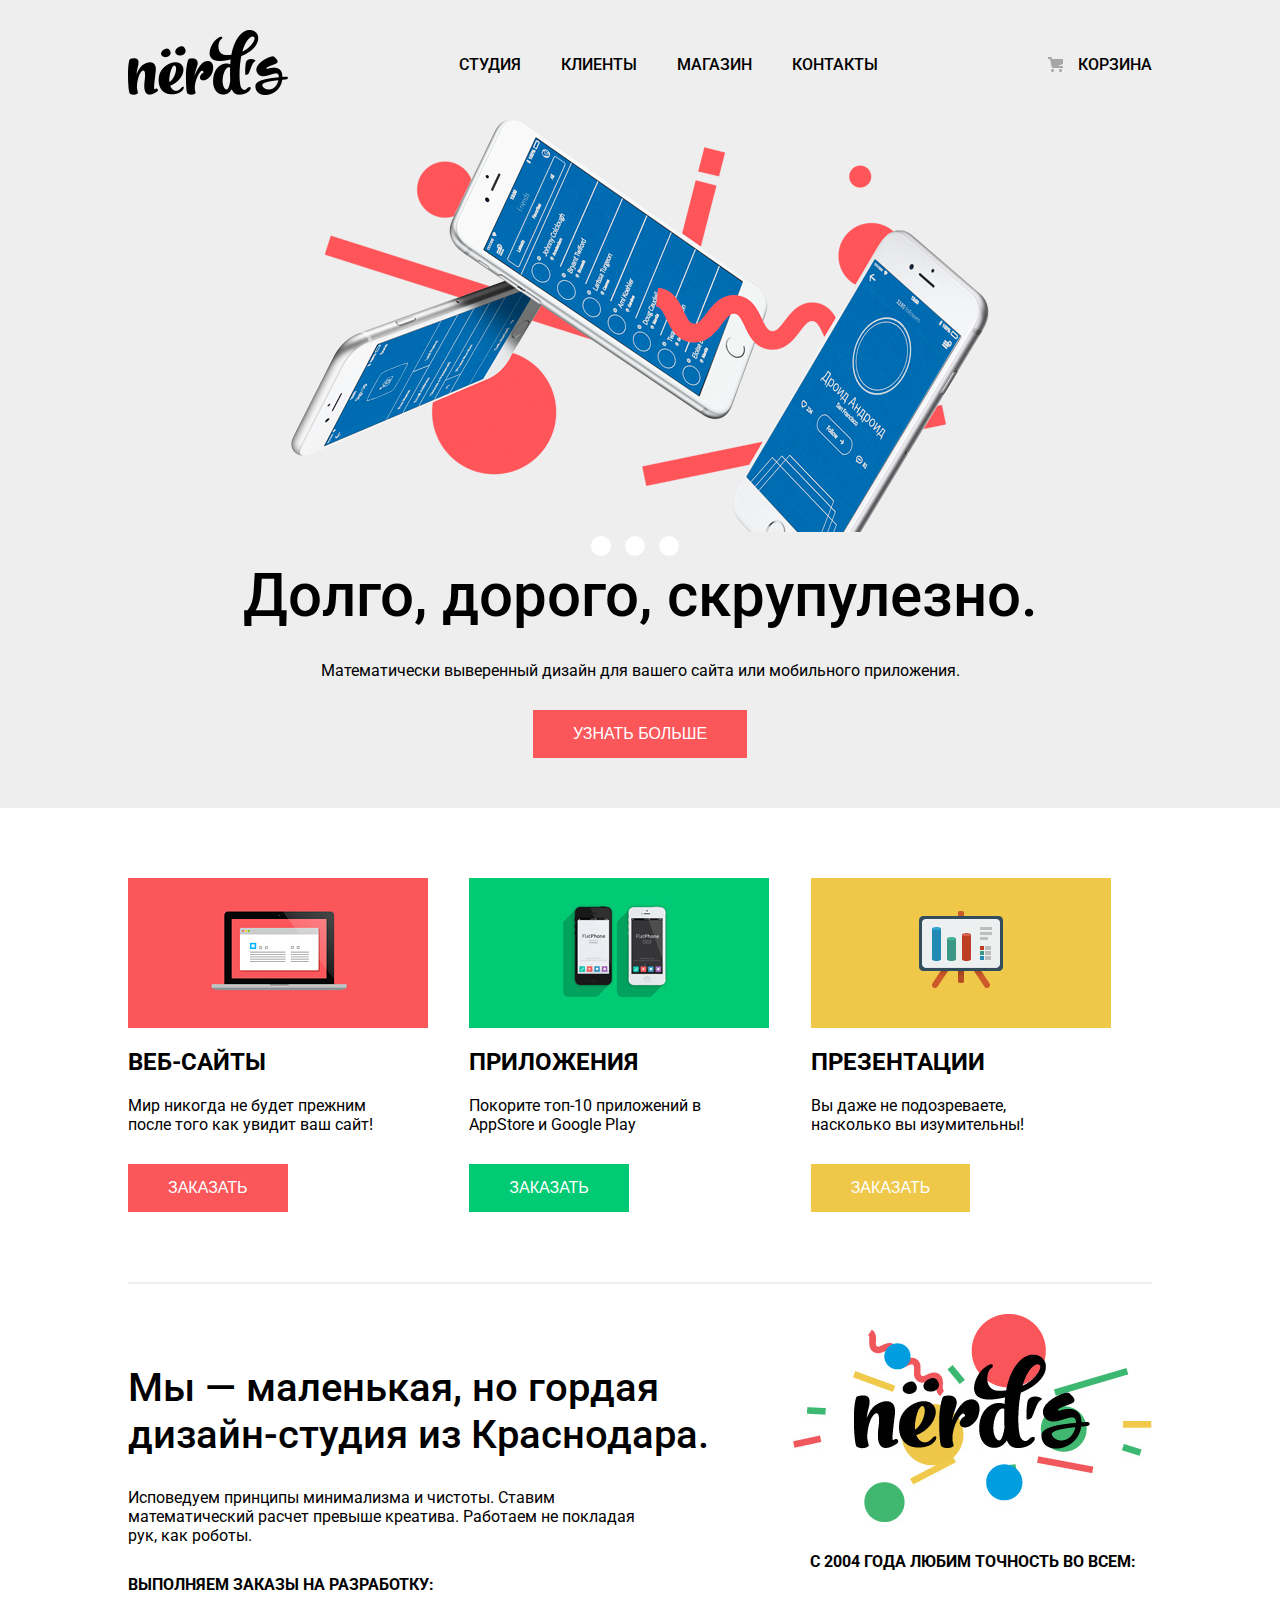
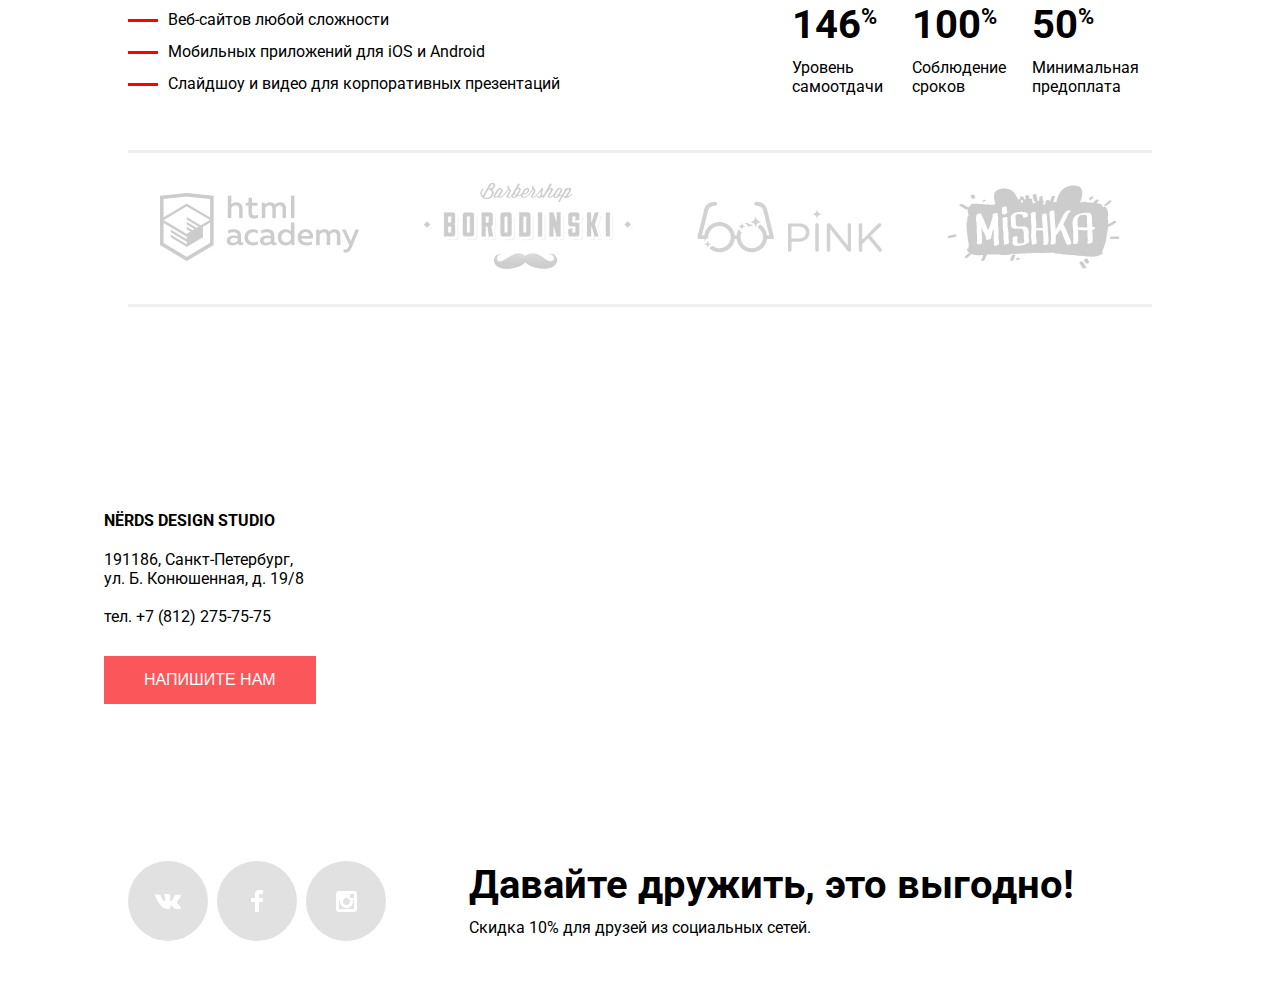
<file: index.html>
<!DOCTYPE html>
<html lang="ru">
<head>
    <meta charset="UTF-8">
    <meta http-equiv="X-UA-Compatible" content="IE=edge">
    <meta name="viewport" content="width=device-width, initial-scale=1.0">
    <title>Дизайн сайтов от Nёrds</title>
    <meta name="description" content="Дизайн сайтов в Санкт-Петербурге и Краснодаре от студии Nёrds быстро, дешево, качественно">
    <link href="https://fonts.googleapis.com/css2?family=Roboto:ital,wght@0,400;0,500;0,700;1,400&display=swap" rel="stylesheet"> 
    <link rel="stylesheet" href="/css/style.css">
    <link rel="stylesheet" href="/css/media.css">
</head>
<body>
<div class="site">

    <header class="header fon_grey">
        <div class="wrapper">

            <div class="logo"><img src="/img/nerds-logo.png" alt="Логотип Nёrds"></div>

            <div class="nav">
                
                <button class="nav_toggle"><label for="nav_toggle"></label></button>

                <input type="checkbox" id="nav_toggle" onclick="document.getElementById('check').checked = false;document.getElementById('nav_toggle').checked = true;">


                <input type="checkbox" id="check">

                <div class="check_closing">
                    <span></span>
                    <span></span>
                </div>

                <ul>                  
                    <li><a href="#">Студия</a></li>
                    <li><a href="#">Клиенты</a></li>
                    <li><a href="#">Магазин</a></li>
                    <li><a href="#">Контакты</a></li>
                </ul>
 
            </div>

            <div class="carts"><a href="#">Корзина</a></div>
                
        </div>
    </header>

    <section class="promo fon_grey">
        <div class="wrapper">

            <div class="promo_text">

                <p>Долго, дорого, скрупулезно.</p>

                <p>Математически выверенный дизайн для вашего сайта или мобильного приложения.</p>

                <button class="button" onclick="alert('1 - Вы связываетесь с нами \n2 - Мы приниаем все ваши пожелания \n3 - Выполняем заказ в кратчайшие сроки');">Узнать <span class="button_text">больше</span></button>

            </div>

            <div class="switch">
                
                <span class="switch_item"></span>
                <span class="switch_item"></span>
                <span class="switch_item"></span>
            
            </div>

            <div class="promo_img"><img src="/img/slide1.png" alt="#"></div>
          
        </div>
    </section>

    <section class="offers">
        <div class="wrapper">

            <div class="offers_item">

                <div class="offers_img var_image1"></div>
                <p>Веб-сайты</p>
                <p>Мир никогда не будет прежним после того как увидит ваш сайт!</p>
                <button class="button" onclick="window.location.href = '/pages/order.html';">Заказать</button>

            </div>

            <div class="offers_item">

                <div class="offers_img var_image2"></div>
                <p>Приложения</p>
                <p>Покорите топ-10 приложений в AppStore и Google Play</p>
                <button class="button button_green" onclick="window.location.href = '/pages/order.html';">Заказать</button>


            </div>

            <div class="offers_item">

                <div  class="offers_img var_image3"></div>
                <p>Презентации</p>
                <p>Вы даже не подозреваете, насколько вы изумительны!</p>
                <button class="button button_yellow" onclick="window.location.href = '/pages/order.html';">Заказать</button>

            </div>    

        </div>
    </section>

    <section class="text_company">
        <div class="wrapper">

            <div class="text_company1">

                <p>Мы — маленькая, но гордая дизайн-студия из Краснодара. </p>
                <p>Исповедуем принципы минимализма и чистоты. Ставим математический расчет превыше креатива. Работаем не покладая рук, как роботы.</p>
                <p>Выполняем заказы на разработку:</p>
                <div>
                <ul>
                    <li>Веб-сайтов любой сложности</li>
                    <li>Мобильных приложений для iOS и Android</li>
                    <li>Слайдшоу и видео для корпоративных презентаций</li>
                </ul>
                </div>

            </div>

            <div class="text_company2">

                <img src="/img/nerds-illustration.png" alt="Логотип 2 Nёrds">

                <p class="describe">с 2004 года Любим точность во всем:</p>

                <div class="achievements">
                    <div class="achievements_item">
                        <p>146<sup>%</sup></p>
                        <p>Уровень<br /> самоотдачи</p>
                    </div>
                    <div class="achievements_item">
                        <p>100<sup>%</sup></p>
                        <p>Соблюдение<br /> сроков</p>
                    </div>
                    <div class="achievements_item">
                        <p>50<sup>%</sup></p>
                        <p>Минимальная<br /> предоплата</p>
                    </div>
                </div>
            </div>

        </div>
    </section>

    <section class="clients">
        <div class="wrapper">
            
            <div><img src="/img/logo-html-academy.png" alt=""></div>
            <div><img src="/img/logo-borodinski.png" alt=""></div>
            <div><img src="/img/logo-pink.png" alt=""></div>
            <div><img src="/img/logo-mishka.png" alt=""></div>

        </div>        
    </section>

    <section class="maps">
    
        <div class="mapping">

            <div class="text_adress">

                <p style="margin-bottom: 20px;"><strong>NЁRDS DESIGN STUDIO</strong></p>

                <p>191186, Санкт-Петербург, <br />
                    ул. Б. Конюшенная, д. 19/8
                    <br />
                    <br />
                    тел. +7 (812) 275-75-75
                </p>

                <button class="button" onclick="window.location.href = '/pages/order.html';" target="_blunk"  >Напишите нам</button>

            </div>

            <iframe src="https://www.google.com/maps/embed?pb=!1m18!1m12!1m3!1d1998.6296998330254!2d30.316352604951955!3d59.93828653084275!2m3!1f0!2f0!3f0!3m2!1i1024!2i768!4f13.1!3m3!1m2!1s0x4696310fca145cc1%3A0x42b32648d8238007!2z0JHQvtC70YzRiNCw0Y8g0JrQvtC90Y7RiNC10L3QvdCw0Y8g0YPQuy4sIDE5LzgsINCh0LDQvdC60YIt0J_QtdGC0LXRgNCx0YPRgNCzLCDQoNC-0YHRgdC40Y8sIDE5MTE4Ng!5e0!3m2!1sru!2sby!4v1633474333961!5m2!1sru!2sby" width="600" height="450" style="border:0;" allowfullscreen="" loading="lazy"></iframe>
    
        </div>

    </section>

    <footer class="footer">
        <div class="wrapper">

            <div class="social">
                <a class="soc_vk" href="#"></a> 
                <a class="soc_fb" href="#"></a>
                <a class="soc_inst" href="#"></a>
            </div>
        
            <div class="footer_text">
                <p>Давайте дружить, это выгодно!</p>
                <p>Скидка 10% для друзей из социальных сетей.</p>
            </div>
    
        </div>
    </footer>

</div>   
</body>
</html>
</file>
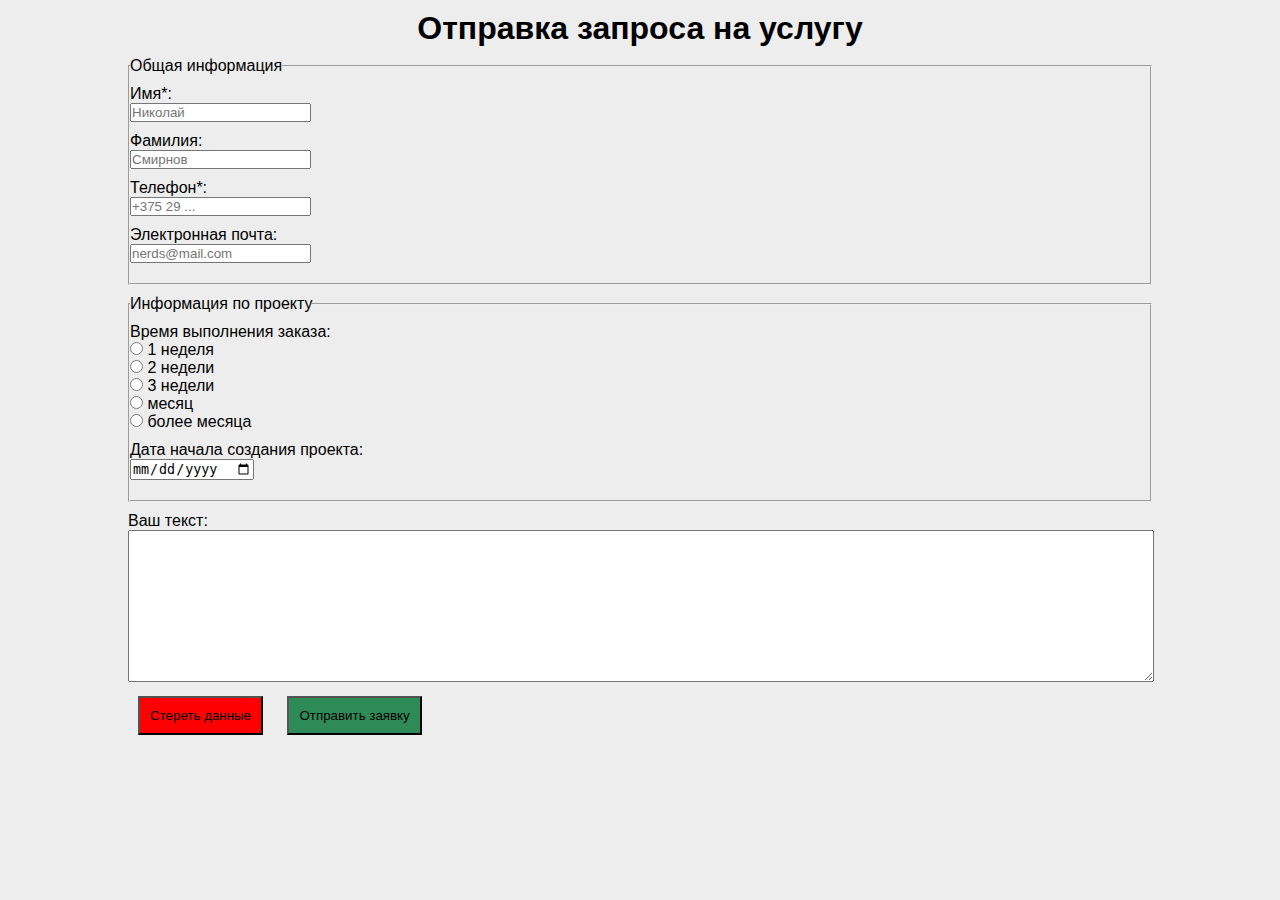
<file: pages/order.html>
<!DOCTYPE html>
<html lang="en">
<head>
    <meta charset="UTF-8">
    <meta http-equiv="X-UA-Compatible" content="IE=edge">
    <meta name="viewport" content="width=device-width, initial-scale=1.0">
    <title>Форма отправки</title>
    <link rel="stylesheet" href="/css/style.css">
    <link rel="stylesheet" href="/css/style_order.css">
</head>
<body>
<div class="application_form">

    <div class="wrapper">

    <h1>Отправка запроса на услугу</h1>
    
    <form action="#" name="form_request" method="POST">

        <fieldset>

            <legend>Общая информация</legend>

        <p>Имя*:</p>
        <input required type="text" name="name" minlength="2" maxlength="20" placeholder="Николай" />

        <p>Фамилия:</p>

        <input type="text" name="surname" minlength="2" maxlength="20" placeholder="Смирнов" />

        
        <p>Телефон*:</p>

        <input required type="tel" name="phone" placeholder="+375 29 ..." />

        <p>Электронная почта:</p>

        <input type="email" name="mail" placeholder="nerds@mail.com" />

        </fieldset>

        <fieldset>

            <legend>Информация по проекту</legend>

        <p>Время выполнения заказа:</p>

        <input type="radio" name="time" /> 1 неделя <br />
        <input type="radio" name="time" /> 2 недели <br />
        <input type="radio" name="time" /> 3 недели <br />
        <input type="radio" name="time" />  месяц <br />
        <input type="radio" name="time" />  более месяца
        
        <p>Дата начала создания проекта:</p>

        <input type="date" name="date" />

        </fieldset>

        <p>Ваш текст:</p>

        <div>
        <textarea name="notes" cols="30" rows="10"></textarea>
        </div>

        <button type="reset" class="reset">Стереть данные</button>

        <button type="submit" class="send">Отправить заявку</button>    

    </form>

    </div>

</div>
</body>
</html>
</file>
<file: css/style.css>
* {
    margin: 0;
    padding: 0;
}

body {
    font-family: 'Roboto', sans-serif;
    font-size: 16px;
}

.wrapper {
    max-width: 1280px;
    width: 80%;
    margin-left: auto;
    margin-right: auto;
}

.fon_grey {
    background-color: #eee;
}

.header .wrapper {
    display: flex;
    justify-content: space-between;
    align-items: center;
    text-transform: uppercase;
    font-weight: 500;
    padding-top: 30px;
}

.nav_toggle {
    position: relative;
    display: none;
    padding: 5px;
}

.nav_toggle::before {
    content: "MENU";
    font-weight: 700;
    font-size: 16px;
}

.nav_toggle label {
    position: absolute;
    display: block;
    width: 100%;
    height: 100%;
    top: 0;
    left: 0;
}

#nav_toggle, 
#check, 
.check_closing {
    display: none;
}

#check {
    opacity: 0;
    width: 25px;
    height: 25px;

}

.check_closing {
    position: relative;
}

.check_closing span {
    display: inline-block;
    width: 20px;
    height: 5px;
    background-color: #000;
    z-index: 4;
    position: absolute;
}

.check_closing span:first-child {
    transform: rotate(45deg);
}

.check_closing span:last-child {
    transform: rotate(-45deg);
}

.nav ul {
    display: flex;
    list-style: none;
}

.nav a {
    padding: 20px;
    color: #000;
    text-decoration: none;
}

.carts a {
    text-decoration: none;
    color: #000;
}

.carts a::before {
    content: "";
    padding-right: 30px;
    background: url(/img/cart-icon.png) no-repeat left center;
}

.promo_text {
    width: 35%;
    margin: 20px 0;
}

.promo_text p:first-child {
    font-size: 60px;
    font-weight: 500;
    padding: 30px 0;
}

.button {
    margin: 30px 0;
    padding: 15px 40px;
    font-size: 16px;
    background-color: #fb565a;
    color: #fff;
    text-transform: uppercase;
    border: 0;
    cursor: pointer;

}

.promo .wrapper {
    display: flex;
    position: relative;
}
.promo_img img {
    width: 100%;
    margin-left: 10%;
}

.switch {
    position: absolute;
    bottom: 21%;
    left: 49%
}

.switch_item {
    display: inline-block;
    background-color: #fff;
    padding: 10px;
    margin-right: 10px;
    border-radius: 50%;
    cursor: pointer;
}

.switch_item:hover {
    background-image: url(/img/active-button.png);
    background-repeat: no-repeat;
    background-position: center;

}

.offers .wrapper {
    display: flex;
    padding: 50px 0 20px 0;
    border-bottom: 2px solid #eee;
}

.offers_item {
    padding: 20px 0;
    flex: 1 1;
}

.offers_img {
    width: 300px;
    height: 150px;
}

.var_image1 {
    background-image: url(/img/illustration-1.png);
}

.var_image2 {
    background-image: url(/img/illustration-2.png);
}

.var_image3 {
    background-image: url(/img/illustration-3.png);
}

.offers_item p:nth-child(2) {
    font-size: 24px;
    font-weight: bold;
    text-transform: uppercase;
    margin: 20px 0;
}

.offers_item p:nth-child(3) {
    width: 65%;
}

.button_green {
    background-color: #00ca74;
}

.button_yellow {
    background-color: #efc84a;
}

.text_company .wrapper {
    display: flex;
    padding: 30px 0;
}


.text_company1 p:first-child {
    font-size: 40px;
    font-weight: 500;
    padding: 20px 0;
    width: 600px;
    margin-top: 30px;
}


.text_company1 p:nth-child(2) {
    width: 80%;
    margin: 10px 0;
}

.text_company1 p:nth-child(3) {
 
    font-weight: bold;
    text-transform: uppercase;
    margin: 30px 0 10px 0;
}

.text_company1 ul {
    list-style: none;
}

.text_company1 ul li {
    line-height: 2;
}

.text_company1 ul li::before {
    display: inline-block;
    content: " ";
    height: 3px;
    width: 30px;
    background-color: red;
    margin-right: 10px;
    vertical-align: middle;
}


.text_company2 img {
    display: block;
    margin-bottom: 30px;   
}

.text_company2 .describe {
    font-weight: bold;
    text-transform: uppercase;
    margin-left: 5%;
    margin-bottom: 20px;
}

.achievements {
    display: flex;
}

.achievements_item {
   flex: 1;
}

.achievements_item p:first-child {
    font-size: 40px;
    font-weight: bold;
    margin: 10px 0; 
}

.achievements_item sup {
    font-size: 22px;
}


.clients .wrapper {
    display: flex;
    justify-content: space-around;
    align-items: center;
    border-top: 3px solid #eee;
    border-bottom: 3px solid #eee;
    margin-top: 20px;
    margin-bottom: 10px;
}

.clients .wrapper img {
    margin: 30px 0;
}

.mapping {
    margin: 50px 0;
    position: relative;
}

.text_adress {
    position: absolute;
    top: 25%;
    left: 5%;
    background-color: #fff;
    padding: 40px 40px 10px 40px;
}

iframe {
    width: 100%;
   
}

.footer .wrapper {
    display: flex;
    align-items: flex-start;
}

.footer a {
    display: inline-block;
    background-color: #e1e1e1;
    background-repeat: no-repeat;
    width: 80px;
    height: 80px;
    border-radius: 50%;
    background-position: center;
    margin-right: 5px;
}

.soc_vk {
    background-image: url(/img/vk-icon.png);
}

.soc_fb {
    background-image: url(/img/fb-icon.png);
}

.soc_inst {
    background-image: url(/img/insta-icon.png);
}

.social {
    width: 33.3%;
    margin-bottom: 40px;
}

.footer_text p:first-child {
    font-size: 40px;
    font-weight: bold;
    margin-bottom: 10px;
}
</file>
<file: css/media.css>
@media (max-width: 1470px) {

    .promo .wrapper {
        align-items: center;
        flex-direction: column-reverse;
    }

    .promo_text {
        width: 100%;
        text-align: center;
        margin: 0 0 20px 0;
    }

    .promo_text p:first-child {
        padding-top: 0;
    }

    .promo_img img {
        margin: 20px 0 0 0;
    }

    .switch {
        position: static;
    }

}

@media (max-width: 1410px) {

    .offers_item p:nth-child(3) {
        width: 80%;
    }
}

@media (max-width: 1270px) {

    .offers .wrapper {
        flex-wrap: wrap;
        justify-content: space-evenly;
    }

    .offers_item {
        flex: auto;
        text-align: center;
    }

    .offers_img {
        margin: 0 auto;
    }

    .offers_item p:nth-child(3) {
        margin: 0 auto;
        width: 60%;
    }

    .text_company .wrapper {
        flex-direction: column;
        align-items: center;
        padding-top: 0;
    }

    .text_company1 {
        margin: 30px;
    }

    .text_company1 p {
        text-align: center;
    }

    .text_company1 p:first-child {
        width: auto;
        margin-top: 0;
    }

    .text_company1 p:nth-child(2) {
        width: auto;
    }

    .text_company1 ul li {
        text-align: center;    
    }

    .text_company2 img {
        margin-left: auto;
        margin-right: auto;
    }

    .text_company2 .describe {
        text-align: center;
        margin-left: 0px;
    }

    .achievements_item p {
        text-align: center;
    }

    .achievements_item p:nth-child(2) {
        margin: 0 5px;
    }

    .clients .wrapper {
        flex-wrap: wrap;
    }
    
    .clients .wrapper div {
        padding-left: 20px;
        padding-right: 20px;
    }

}

@media (max-width: 1130px) {

    .text_adress {
        position: static;
        padding: 0;
        text-align: center;
    }

    .footer .wrapper {

        flex-direction: column-reverse;
        align-items: center;
    }

    .footer_text {
        text-align: center;
        margin-bottom: 50px;
    }

    .social {
        width: auto;
    }

}

@media (max-width: 1024px) {






    .nav ul {
        display: none;
    }

    .nav_toggle {
        display: inline-block;
    }

    #nav_toggle:checked ~ ul {
        display: flex;
        flex-direction: column;
    }

    #nav_toggle:checked ~ #check,
    #nav_toggle:checked ~ .check_closing {
        position: fixed;
        top: 25px;
        left: 170px;
        z-index: 5;
        display: inline-block;
    }

    #nav_toggle:checked ~ #check {
        top: 15px;
        left: 168px;
    }



    #nav_toggle:checked ~ #check {
        z-index: 10;
    }

    .nav ul {
        position: fixed;
        top: 0;
        left: 0;
        background-color: #fff;

        padding: 10px;

        z-index: 2;

        height: 100%;
        min-width: 200px;

    }
    .nav a {
        display: block;
        padding: 10px 0px;
    }

    #check:checked ~ ul,
    #check:checked ~ .check_closing {
        display: none;
    }




}

@media (max-width: 600px) {

    .promo_text p:first-child {
        font-size: 50px;
    }

    .header .wrapper {
        flex-direction: column;
    }

    .nav_toggle {
        margin: 20px 0;
    }

    .footer_text p:first-child {
        font-size: 35px;
    }
}

@media (max-width: 490px) {

    .text_company1 p:first-child {
        font-size: 30px;
    }
}

@media (max-width: 475px) {

    .promo_text p:first-child {
        font-size: 40px;
    }

    .switch_item {
        padding: 8px;
    }

    .text_company2 img {
        width: 100%;
    }

    .achievements {
        flex-direction: column;
    }

    .offers_img {
        width: 200px;
        background-position: center;
    }


}

@media (max-width: 440px) {

    .promo_text p:first-child {
        font-size: 30px;
        padding-bottom: 15px;
    }
    
    .text_company1 p:first-child {
        font-size: 25px;
    }   

    .social {
        display: flex;
        flex-direction: column;
    }

    .social a {
        margin-bottom: 5px;
    }

}


@media (max-width: 270px) {

    .button_text {
        display: none;
    }

    .button {
        padding: 10px 30px;
    }

}

@media (max-width: 240px) {

    .clients .wrapper img {
        width: 100%;
    }

    .clients .wrapper div {
        padding-left: 0;
        padding-right: 0;
    }

    .footer_text p:first-child {
        font-size: 30px;
    }

}

@media (max-width: 210px) {

    .promo_text p:first-child {
        font-size: 25px;
    }

    .offers_img {
        width: 150px;
    }

}
</file>
<file: css/style_order.css>
body {
    background-color: #ededed;
}

.application_form h1 {
    text-align: center;
    margin: 10px 0;
}

.application_form p {
    margin-top: 10px;
}

.application_form fieldset {
    margin-bottom: 10px;
    padding-bottom: 20px;
}

.application_form textarea {
    width: 100%;
}

.application_form button {
    margin: 10px;
    padding: 10px;
    background-color: seagreen;
    cursor: pointer;
    
}

.application_form .reset {
    background-color: red;
}
</file>
